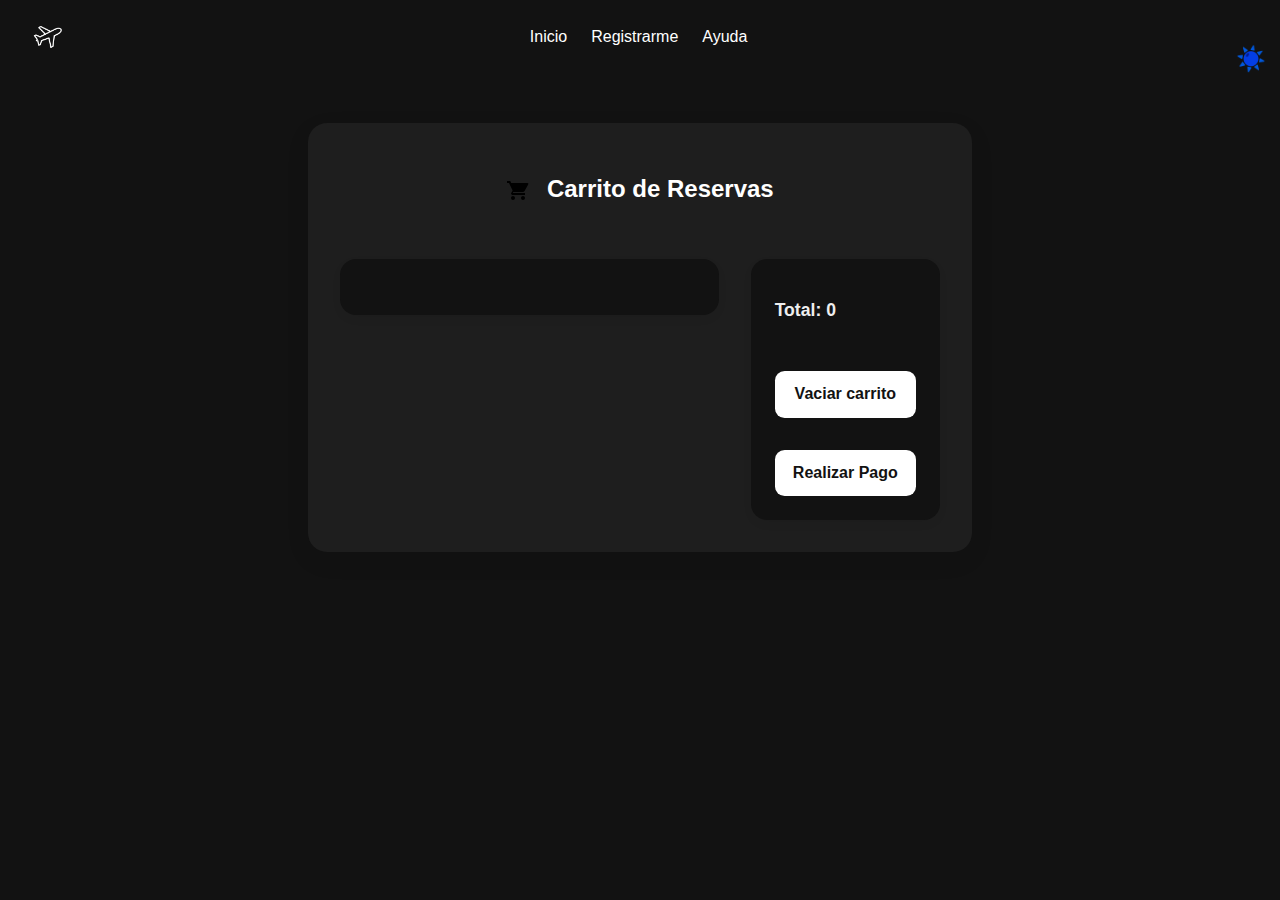
<file: carrito.html>
<!DOCTYPE html>
<html lang="es">
<head>
  <meta charset="UTF-8" />
  <meta name="viewport" content="width=device-width, initial-scale=1" />
  <title>Carrito</title>
  <link rel="stylesheet" href="carrito.css" />
</head>
<body class="dark-mode">
  <header class="main-header">

    <div class="header-left">
      <img src="logo-avion.png" alt="Logo" class="logo-avion" />
    </div>

    <div class="header-center">
      <a href="index.html">Inicio</a>
      <a href="registro.html">Registrarme</a>
      <a href="centro_ayuda.html">Ayuda</a>
    </div>

    <div class="header-right">
      <button id="toggleMode" class="icon-style">☀️</button>
    </div>
  </header>

<div class="form-container carrito-grid">
  <h2 class="titulo-carrito">
  <svg xmlns="http://www.w3.org/2000/svg" class="icon-style" viewBox="0 0 24 24" fill="currentColor" width="28" height="28" style="vertical-align: middle; margin-right: 10px;">
    <path d="M7 18c-1.1 0-1.99.9-1.99 2S5.9 22 7 22s2-.9 2-2-.9-2-2-2zm10 0c-1.1 0-1.99.9-1.99 2S15.9 22 17 22s2-.9 2-2-.9-2-2-2zM7.16 14h9.68c.75 0 1.41-.41 1.75-1.03l3.58-6.49A1 1 0 0021.34 5H5.21l-.94-2H1v2h2l3.6 7.59-1.35 2.44C4.52 15.37 5.48 17 7 17h12v-2H7.42a.5.5 0 01-.45-.28L7.16 14z"/>
  </svg>
  Carrito de Reservas
  </h2>

  <div class="carrito-listado">
    <ul id="lista-carrito"></ul>
    <p id="mensaje-vacio" style="display:none;">Tu carrito está vacío.</p>
  </div>

  <div class="carrito-total">
    <p><strong>Total:</strong> <span id="total">0</span></p>
    <button onclick="vaciarCarrito()">Vaciar carrito</button>
    <button onclick="pagar()">Realizar Pago</button>
  </div>
</div>


  <script src="registro.js"></script>
  <script>
    const listaCarrito = document.getElementById("lista-carrito");
    const totalSpan = document.getElementById("total");
    const mensajeVacio = document.getElementById("mensaje-vacio");
    const botonVaciar = document.getElementById("vaciarCarrito");
    const botonPagar = document.getElementById("pagarCarrito");

    let carrito = JSON.parse(localStorage.getItem("carrito")) || [];

    function renderCarrito() {
      listaCarrito.innerHTML = "";
      let total = 0;

      if (carrito.length === 0) {
        mensajeVacio.style.display = "block";
        totalSpan.textContent = "$0";
      } else {
        mensajeVacio.style.display = "none";

        carrito.forEach((item, i) => {
          const li = document.createElement("li");
          li.innerHTML = `
            <div style="margin-bottom: 10px;">
              <strong>${item.titulo}</strong> — ${item.precio}
              <button onclick="eliminar(${i})">Eliminar</button>
            </div>
          `;
          listaCarrito.appendChild(li);

          const precioNum = parseFloat(item.precio.replace(/[^0-9.,]/g, "").replace(",", "."));
          total += isNaN(precioNum) ? 0 : precioNum;
        });

        totalSpan.textContent = "$" + total.toLocaleString("es-AR");
      }
    }

    function eliminar(i) {
      carrito.splice(i, 1);
      localStorage.setItem("carrito", JSON.stringify(carrito));
      renderCarrito();
    }

    botonVaciar.addEventListener("click", () => {
      carrito = [];
      localStorage.removeItem("carrito");
      renderCarrito();
    });

    botonPagar.addEventListener("click", () => {
      if (carrito.length === 0) {
        alert("No hay reservas para pagar.");
        return;
      }
      alert("Gracias por tu pago en efectivo. Tu reserva fue confirmada.");
      carrito = [];
      localStorage.removeItem("carrito");
      renderCarrito();
    });

    const toggleBtn = document.getElementById("toggleMode");
    toggleBtn.addEventListener("click", () => {
      document.body.classList.toggle("dark-mode");
      toggleBtn.textContent = document.body.classList.contains("dark-mode") ? "☀️" : "🌙";
    });

    function vaciarCarrito() {
  localStorage.removeItem("carrito");
  location.reload();
}

function pagar() {
  if (carrito.length === 0) {
    alert("No hay elementos para pagar.");
    return;
  }
  alert("Gracias por tu pago. Solo se acepta efectivo por el momento.");
  localStorage.removeItem("carrito");
  location.reload();
}


    renderCarrito();
  </script>
</body>
</html>
</file>
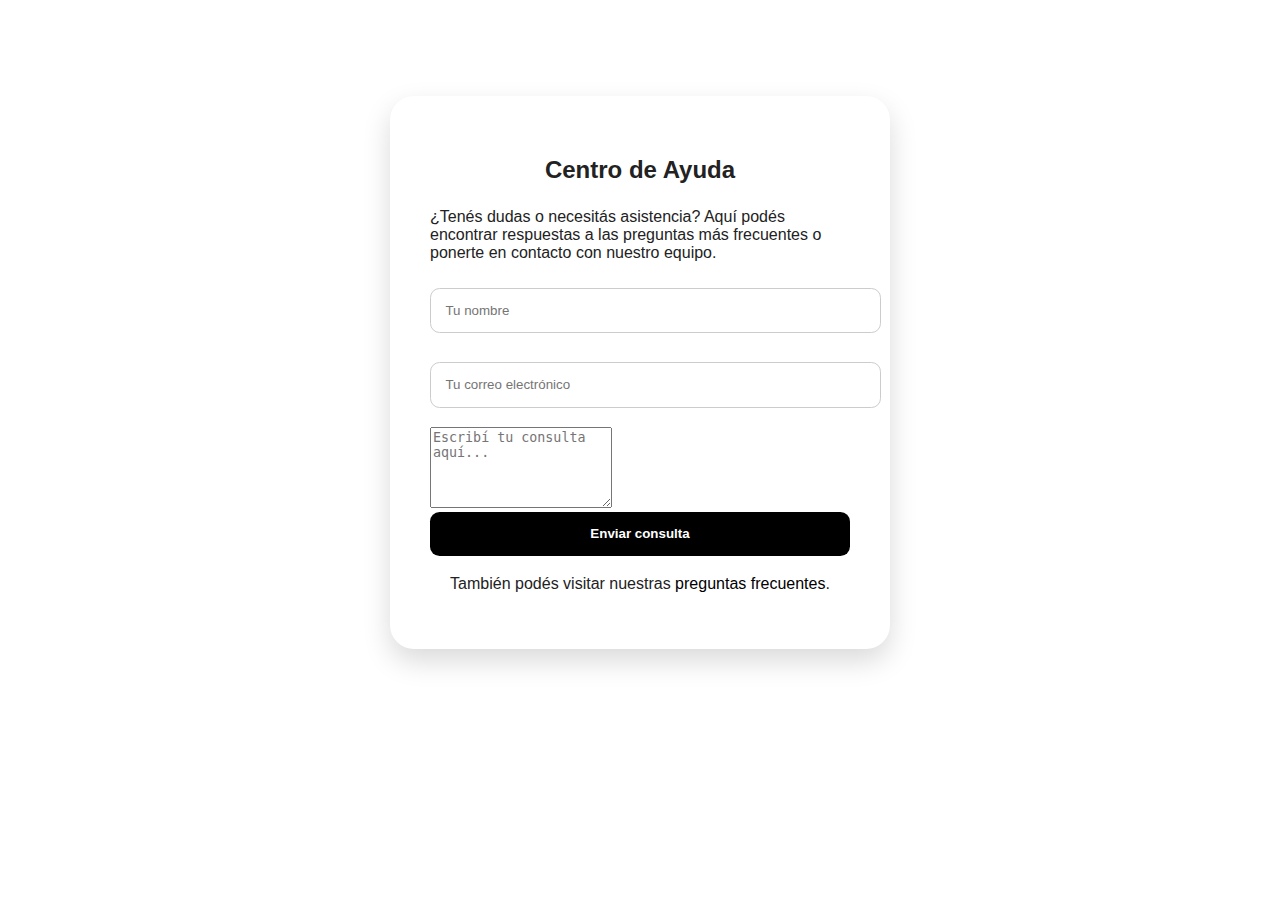
<file: centro_ayuda.html>
<!DOCTYPE html>
<html lang="es">
<head>
  <meta charset="UTF-8" />
  <meta name="viewport" content="width=device-width, initial-scale=1" />
  <title>Centro de Ayuda</title>
  <link rel="stylesheet" href="estilo.css" />
</head>
<body>
  <div class="form-container">
    <h2>Centro de Ayuda</h2>
    <p>¿Tenés dudas o necesitás asistencia? Aquí podés encontrar respuestas a las preguntas más frecuentes o ponerte en contacto con nuestro equipo.</p>
    
    <form>
      <input type="text" placeholder="Tu nombre" required />
      <input type="email" placeholder="Tu correo electrónico" required />
      <textarea placeholder="Escribí tu consulta aquí..." rows="5" required></textarea>
      <button type="submit">Enviar consulta</button>
    </form>

    <div class="extra-link">
      <p>También podés visitar nuestras <a href="#">preguntas frecuentes</a>.</p>
    </div>
  </div>
</body>
</html>
</file>
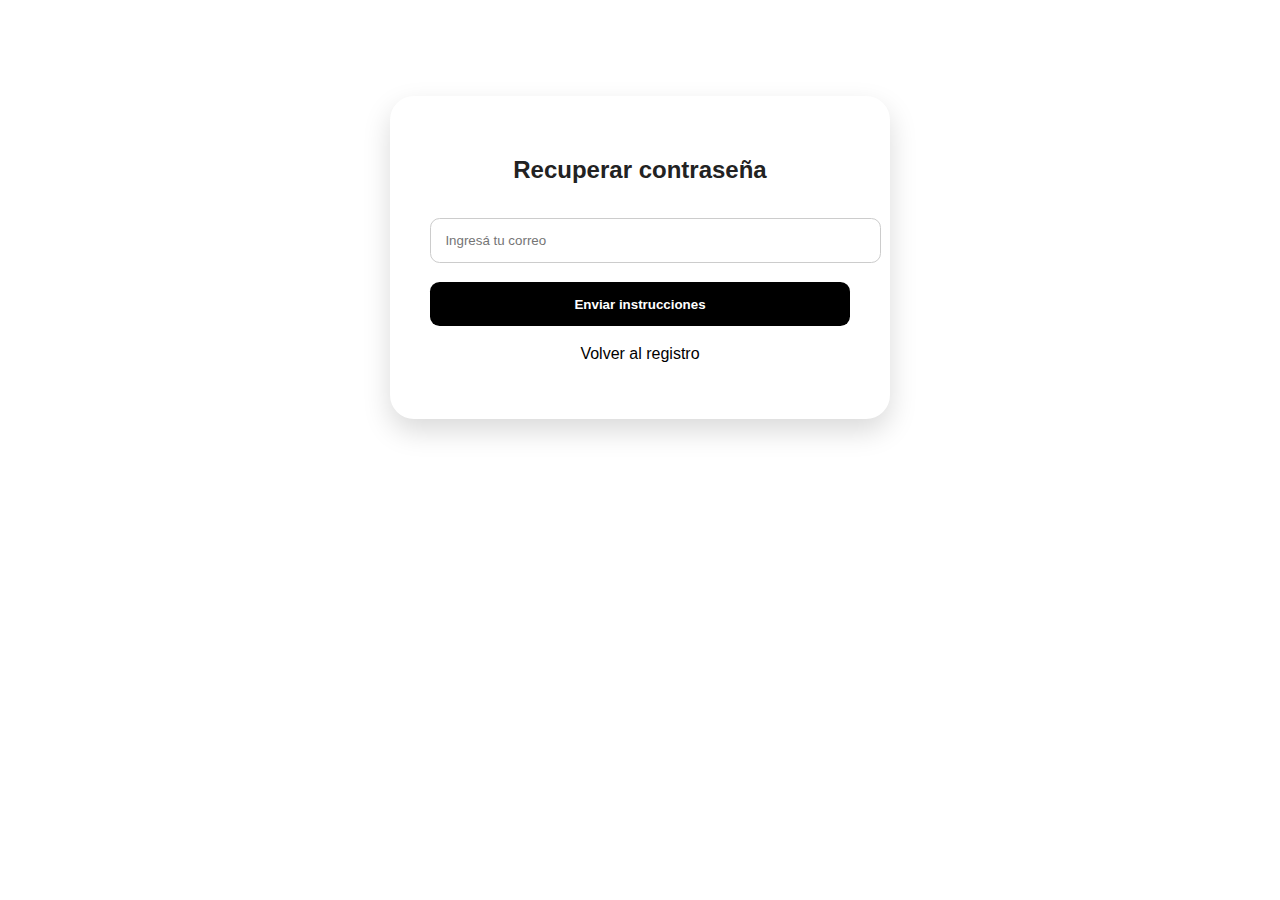
<file: recuperar.html>
<!DOCTYPE html>
<html lang="es">
<head>
  <meta charset="UTF-8" />
  <meta name="viewport" content="width=device-width, initial-scale=1" />
  <title>Recuperar Contraseña</title>
  <link rel="stylesheet" href="estilo.css" />
</head>
<body>
  <div class="form-container">
    <h2>Recuperar contraseña</h2>
    <form>
      <input type="email" placeholder="Ingresá tu correo" required />
      <button type="submit">Enviar instrucciones</button>
    </form>
    <div class="extra-link">
      <p><a href="registro.html">Volver al registro</a></p>
    </div>
  </div>
  <script src="registro.js"></script>
</body>
</html>
</file>
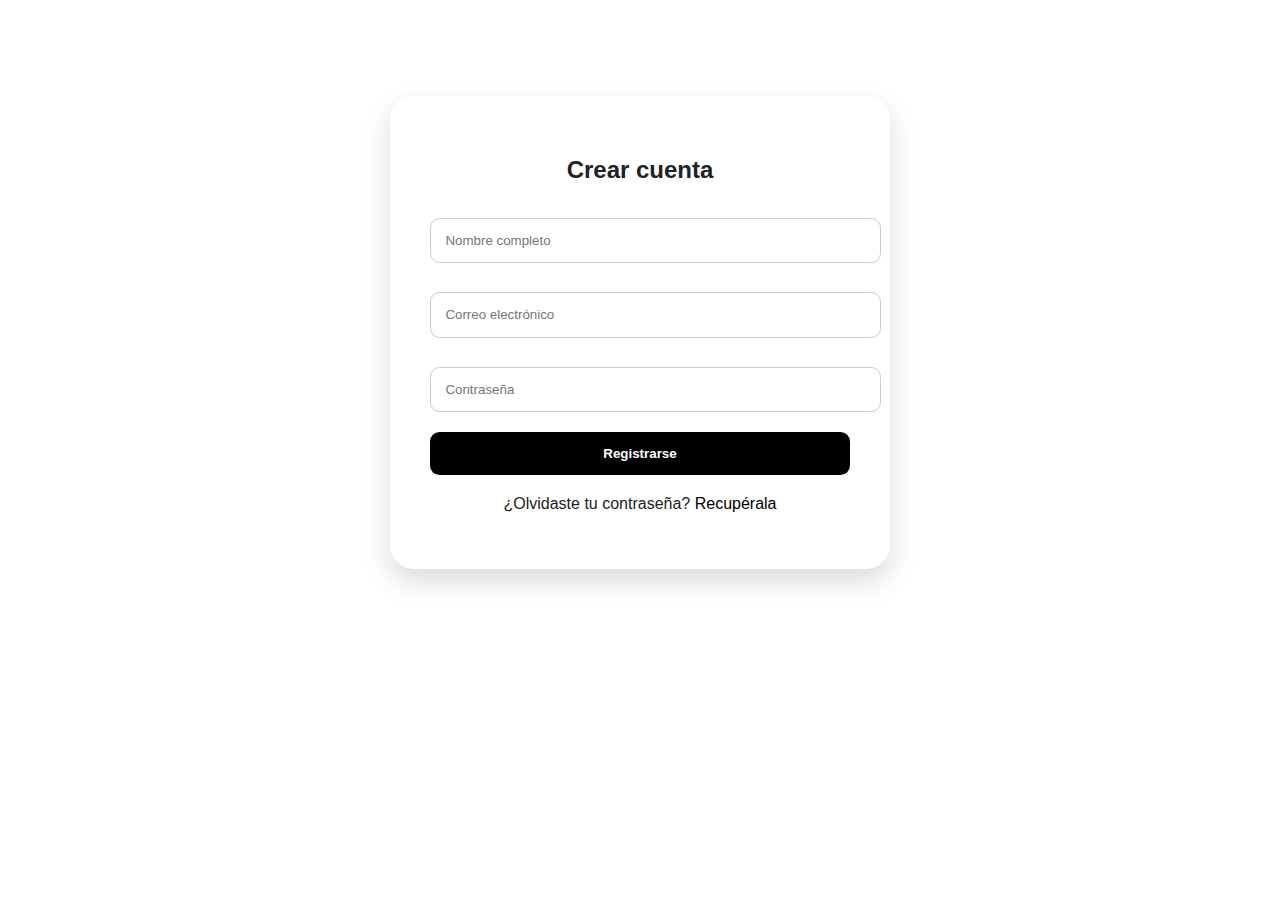
<file: registro.html>
<!DOCTYPE html>
<html lang="es">
<head>
  <meta charset="UTF-8" />
  <meta name="viewport" content="width=device-width, initial-scale=1" />
  <title>Registro</title>
  <link rel="stylesheet" href="estilo.css" />
</head>
<body> 
  <div class="form-container">
    <h2>Crear cuenta</h2>
    <form>
      <input type="text" placeholder="Nombre completo" required />
      <input type="email" placeholder="Correo electrónico" required />
      <input type="password" placeholder="Contraseña" required />
      <button type="submit">Registrarse</button>
    </form>
    <div class="extra-link">
      <p>¿Olvidaste tu contraseña? <a href="recuperar.html">Recupérala</a></p>
    </div>
  </div>
  <script src="registro.js"></script>
</body>
</html>
</file>
<file: carrito.css>
:root {
  --bg-color: #ffffff;
  --text-color: #222;
  --card-bg: #f5f5f5;
  --primary-color: #000000;
  --button-bg: #000000;
  --button-hover: #333333;
  --link-color: #000000;
}

body.dark-mode {
  --bg-color: #121212;
  --text-color: #eee;
  --card-bg: #1e1e1e;
  --primary-color: #ffffff;
  --button-bg: #ffffff;
  --button-hover: #dddddd;
  --link-color: #ffffff;
}

body {
  margin: 0;
  font-family: 'Segoe UI', sans-serif;
  background-color: var(--bg-color);
  color: var(--text-color);
  transition: background-color 0.4s, color 0.4s;
}

.main-header {
  display: flex;
  justify-content: space-between;
  align-items: center;
  padding: 15px 30px;
  background-color: var(--bg-color);
  position: sticky;
  top: 0;
  z-index: 1000;
  backdrop-filter: blur(10px);
  transition: background-color 0.3s;
}

.header-left, .header-center, .header-right {
  display: flex;
  align-items: center;
}

.header-center a {
  color: var(--link-color);
  text-decoration: none;
  margin: 0 12px;
  font-weight: 500;
  position: relative;
}

.header-center a::after {
  content: '';
  position: absolute;
  left: 50%;
  bottom: -5px;
  width: 0;
  height: 2px;
  background-color: currentColor;
  transition: width 0.3s ease, left 0.3s ease;
}

.header-center a:hover::after {
  width: 100%;
  left: 0;
}

.logo-avion {
  width: 36px;
  filter: invert(0%);
  transition: filter 0.3s;
}

body.dark-mode .logo-avion {
  filter: invert(100%);
}

.icon-style {
  width: 24px;
  height: 24px;
  filter: invert(0%);
  background: none;
  border: none;
  cursor: pointer;
  transition: filter 0.3s;
}

body.dark-mode .icon-style {
  filter: invert(100%);
}

#toggleMode {
  background: none;
  border: none;
  font-size: 1.5rem;
  margin-left: 10px;
  cursor: pointer;
  transition: transform 0.2s;
}
#toggleMode:hover {
  transform: scale(1.1);
}

.form-container {
  max-width: 600px;
  margin: 3rem auto;
  background: var(--card-bg);
  padding: 2rem;
  border-radius: 1.2rem;
  box-shadow: 0 8px 24px rgba(0, 0, 0, 0.08);
}

h2 {
  text-align: center;
  margin-bottom: 1.5rem;
  color: var(--primary-color);
}

ul#lista-carrito {
  padding: 0;
  margin-bottom: 1.5rem;
}

#lista-carrito li {
  margin-bottom: 12px;
  padding: 10px;
  background-color: var(--bg-color);
  border: 1px solid #ccc;
  border-radius: 8px;
}

#lista-carrito li button {
  background-color: crimson;
  color: white;
  border: none;
  padding: 6px 12px;
  border-radius: 6px;
  cursor: pointer;
  float: right;
  font-size: 0.9rem;
}

#total {
  font-weight: bold;
  font-size: 1.1rem;
}

button {
  display: inline-block;
  width: 100%;
  padding: 0.9rem;
  margin-top: 1rem;
  background-color: var(--button-bg);
  color: var(--bg-color);
  border: none;
  border-radius: 0.6rem;
  font-weight: bold;
  font-size: 1rem;
  cursor: pointer;
  transition: background-color 0.3s ease, transform 0.2s ease;
}

button:hover {
  background-color: var(--button-hover);
  transform: scale(1.03);
}

#mensaje-vacio {
  text-align: center;
  margin-top: 1rem;
  font-weight: 500;
  color: crimson;
}

/* Responsive */
@media (max-width: 768px) {
  .main-header {
    flex-direction: column;
    align-items: flex-start;
  }
  .header-center {
    margin-top: 10px;
  }
}

.carrito-grid {
  display: grid;
  grid-template-columns: 2fr 1fr;
  gap: 2rem;
  align-items: flex-start;
}

.titulo-carrito {
  grid-column: 1 / -1;
  text-align: center;
  margin-bottom: 1.5rem;
}

.carrito-listado {
  background-color: var(--bg-color);
  padding: 1rem;
  border-radius: 1rem;
  box-shadow: 0 4px 10px rgba(0,0,0,0.05);
}

.carrito-total {
  background-color: var(--bg-color);
  padding: 1.5rem;
  border-radius: 1rem;
  box-shadow: 0 4px 10px rgba(0,0,0,0.05);
  display: flex;
  flex-direction: column;
  gap: 1rem;
  font-size: 1.1rem;
}

.carrito-total button {
  width: 100%;
}

@media (max-width: 768px) {
  .carrito-grid {
    grid-template-columns: 1fr;
  }
}
</file>
<file: estilo.css>
:root {
  --bg-color: #ffffff;
  --text-color: #222222;
  --card-bg: #f5f5f5;
  --primary-color: #000000;
  --link-color: #000000;
  --button-bg: #000000;
  --button-hover: #333333;
}

body.dark-mode {
  --bg-color: #121212;
  --text-color: #eeeeee;
  --card-bg: #1f1f1f;
  --link-color: #ffffff;
  --button-bg: #ffffff;
  --button-hover: #dddddd;
}

body {
  margin: 0;
  padding: 2rem;
  font-family: 'Segoe UI', sans-serif;
  background-color: var(--bg-color);
  color: var(--text-color);
  transition: background-color 0.4s ease, color 0.4s ease;
}

.form-container {
  max-width: 420px;
  margin: 4rem auto;
  background: var(--card-bg);
  padding: 2.5rem;
  border-radius: 1.5rem;
  box-shadow: 0 8px 24px rgba(0, 0, 0, 0.1);
}

h2 {
  text-align: center;
  margin-bottom: 1.5rem;
  color: var(--text-color);
}

input {
  width: 100%;
  padding: 0.9rem;
  margin: 0.6rem 0 1.2rem;
  border: 1px solid #ccc;
  border-radius: 0.6rem;
  background-color: #fff;
  color: #000;
  transition: border-color 0.3s ease, background-color 0.3s ease, color 0.3s ease;
}

body.dark-mode input {
  background-color: #2c2c2c;
  color: #fff;
  border: 1px solid #555;
}

input:focus {
  outline: none;
  border-color: var(--primary-color);
}

button {
  width: 100%;
  padding: 0.9rem;
  background-color: var(--button-bg);
  color: var(--bg-color);
  border: none;
  border-radius: 0.6rem;
  font-weight: bold;
  cursor: pointer;
  transition: background-color 0.3s ease, transform 0.2s ease, color 0.3s ease;
}

button:hover {
  background-color: var(--button-hover);
  transform: scale(1.02);
}

body.dark-mode button {
  background-color: var(--button-bg);
  color: #121212;
}

body.dark-mode button:hover {
  background-color: var(--button-hover);
}

.extra-link {
  text-align: center;
  margin-top: 1.2rem;
}

.extra-link a {
  color: var(--link-color);
  text-decoration: none;
  font-weight: 500;
  transition: color 0.3s;
}

.extra-link a:hover {
  color: #ffd700;
}

body.dark-mode .extra-link a {
  color: var(--link-color);
}

body.dark-mode .extra-link a:hover {
  color: #ffd700;
}

body:not(.dark-mode) .form-container {
  box-shadow: 0 12px 28px rgba(0, 0, 0, 0.15);
  background: #ffffff;
}
</file>
